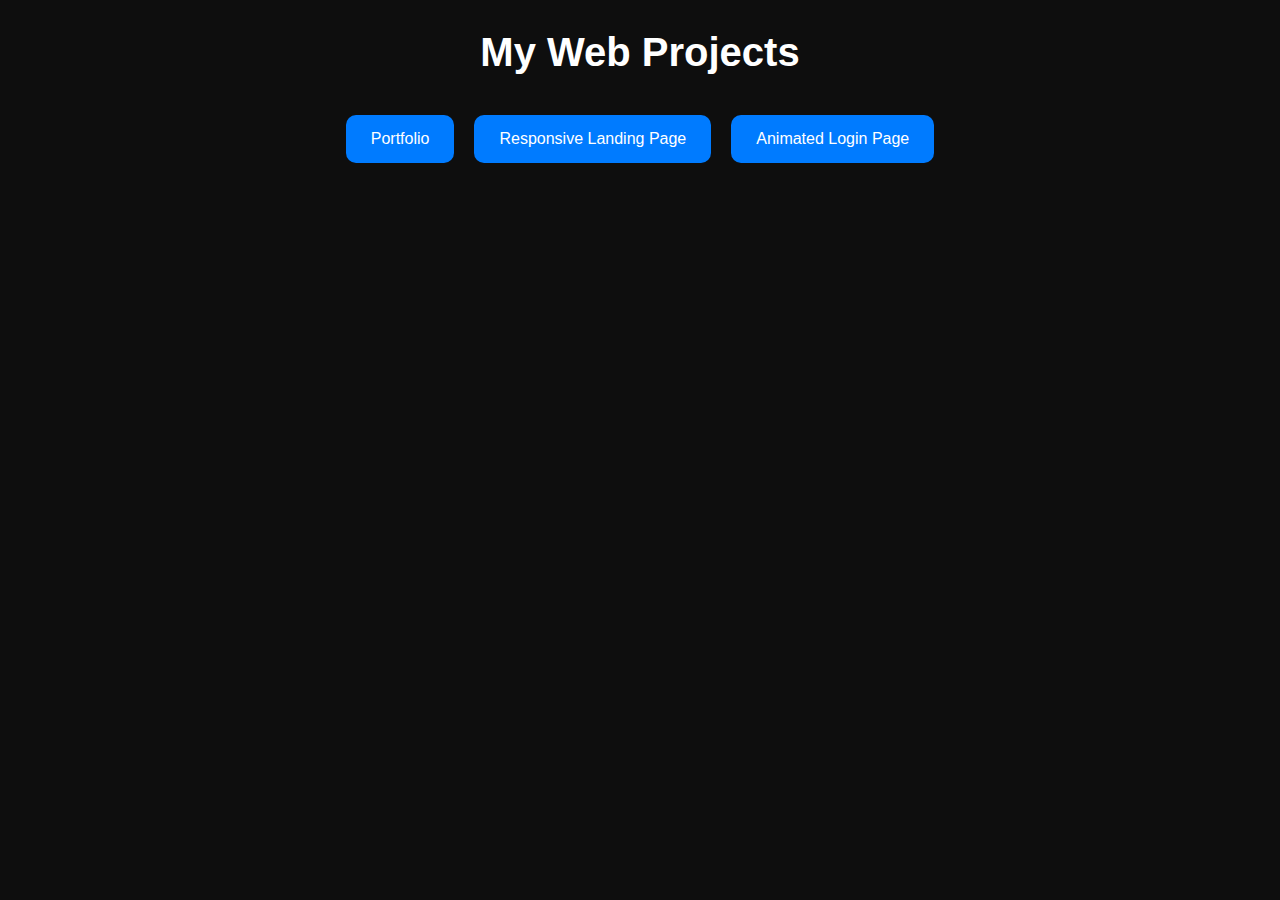
<file: index.html>
<!DOCTYPE html>
<html lang="en">
<head>
    <meta charset="UTF-8">
    <meta name="viewport" content="width=device-width, initial-scale=1.0">
    <title>My Projects</title>
    <style>
        body {
            font-family: Poppins, sans-serif;
            background: #0e0e0e;
            color: #fff;
            text-align: center;
            margin: 0;
            padding: 0;
        }
        h1 {
            margin-top: 30px;
            font-size: 2.5em;
        }
        .projects {
            display: flex;
            flex-wrap: wrap;
            justify-content: center;
            gap: 20px;
            margin: 40px auto;
            max-width: 900px;
        }
        a {
            text-decoration: none;
            color: white;
            background: #007bff;
            padding: 15px 25px;
            border-radius: 10px;
            transition: 0.3s;
            display: inline-block;
        }
        a:hover {
            background: #0056b3;
        }
    </style>
</head>
<body>
    <h1>My Web Projects</h1>
    <div class="projects">
        <a href="Portfolio/">Portfolio</a>
        <a href="Responsive%20Landing%20Page/">Responsive Landing Page</a>
        <a href="Animated%20Login%20Page/">Animated Login Page</a>
        <!-- Add more links if needed -->
    </div>
</body>
</html>
</file>
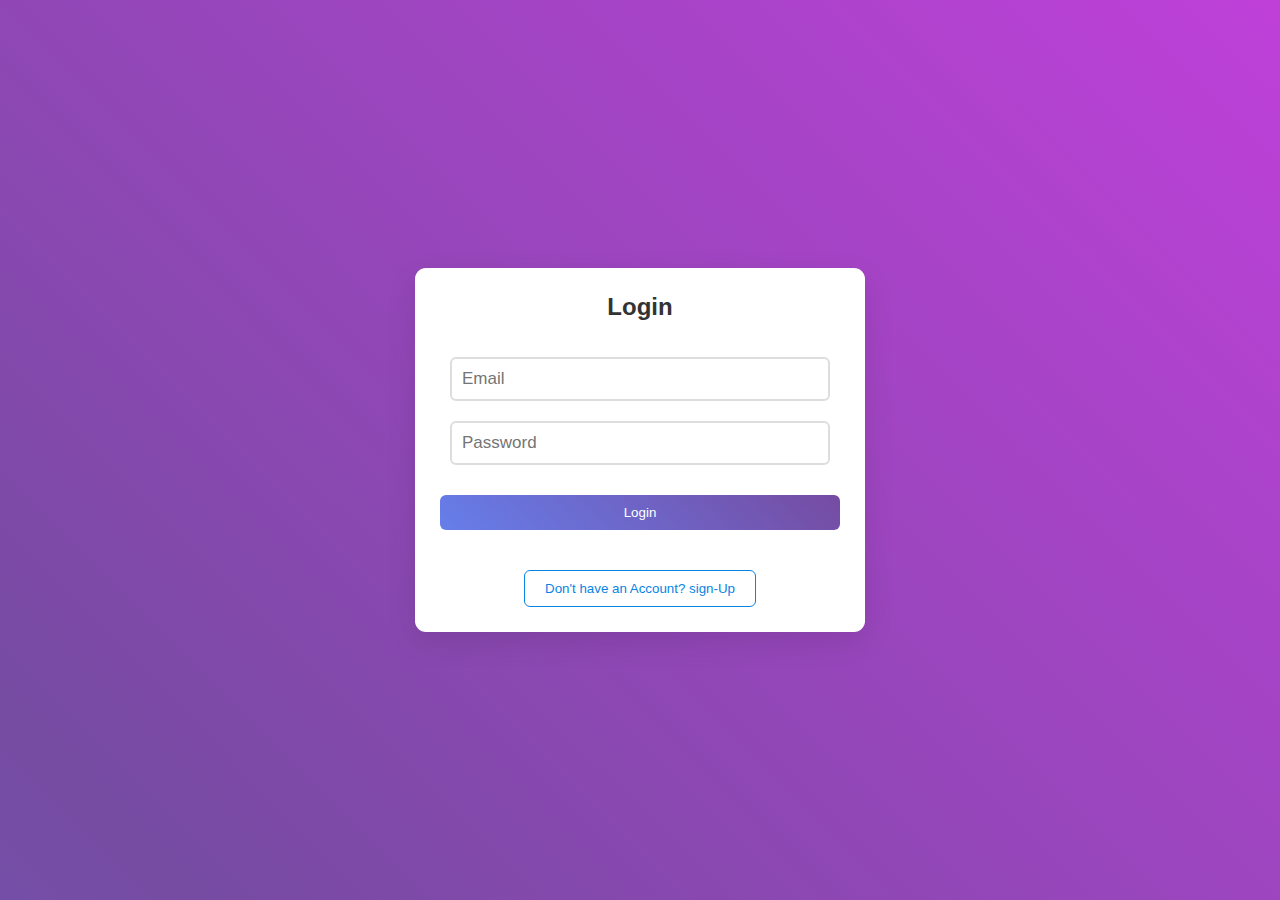
<file: Animated Login Page/index.html>
<!DOCTYPE html>
<html lang="en">

<head>
    <meta charset="UTF-8">
    <meta name="viewport" content="width=device-width, initial-scale=1.0">
    <title>Animated Login Page</title>
    <link rel="stylesheet" href="style.css">

</head>

<body>
    <div class="container">
        <div class="card-container">
            <div class="form-container" id="login-form">
                <h2>Login</h2>
                <form>
                    <input type="email" placeholder="Email" required>
                    <input type="password" placeholder="Password" required>
                    <button type="submit">Login</button>
                </form>
            </div>
            <!-- Sign_Up  -->
            <div class="form-container" id="sign-up form"  style="display: none;">
                <h2>Sign-Up</h2>
                <form>
                    <input type="text" placeholder="Username" required>
                    <input type="email" placeholder="Email" required>
                    <input type="password" placeholder="Password" required>

                    <button type="submit"> Sign Up</button>
                </form>
            </div>
        </div>

        <!-- toggle-btn -->
         <div class="toggle-container">
            <button id="toggle-btn">Don't have an Account? sign-Up</button>
         </div>
    </div>

    <script src="script.js"></script>
</body>

</html>
</file>
<file: Animated Login Page/style.css>
* {
    padding: 0;
    margin: 0;
}

body{
    background: linear-gradient(45deg, #667eea, #764ba2, #e13bf3, #f5576c);
    background-size: 400% 400%;
    font-family: Arial, sans-serif;
    display: flex;
    justify-content: center;
    align-items: center;
    height: 100vh;
    animation: gradientShift 10s ease infinite;
}

@keyframes gradientShift {
    0% { background-position: 0% 50%;}
    50% { background-position: 100% 50%;}
    100% { background-position: 0% 50%;}
}

.container {
    background: white;
    width: 400px;
    padding: 25px;
    border-radius: 11px;
    box-shadow: 0 10px 30px rgba(0,0,0,0.1);
    text-align: center;
    transition: all 0.3s ease;
}

.container:hover{
    transform: translateY(-8px);
}

.card-container{
    position: relative;
    overflow: hidden;
}


.form-container{
    transition: all 0.5s ease-in-out;
}

.form-container h2 {
    color: #333;
    margin-bottom: 26px;
}

form{
    display:flex;
    flex-direction: column;
}

input{
    margin: 10px;
    padding: 10px;
    border: 2px solid #ddd;
    border-radius: 6px;
    font-size: 17px ;
}

input:focus{
    border-color: #764ba2;
    outline: none;
}

button {
    margin-top: 20px;
    padding: 10px;
    color: white;
    background: linear-gradient(45deg, #667eea, #764ba2);
    border: none;
    border-radius: 6px;
    cursor: pointer;
    transition: background 0.5s;
}

button:hover{
    background: linear-gradient(45deg, #623f85, #5b6fca);
    transform: translateY(-2px);
}

.toggle-container{
    margin-top: 20px;
}

#toggle-btn{
    background: none;
    color: #0984e3;
    border: 1px solid #0984e3;
    border-radius: 6px;
    padding: 10px 20px;
    cursor: pointer;
    transition: all 0.3s;
}

#toggle-btn:hover{
    background:  linear-gradient(45deg, #667eea, #764ba2);
    color: white;
}


@media (max-width: 480px)
 {
    .container{
        width: 90%;
        padding: 15px;
    }
}
</file>
